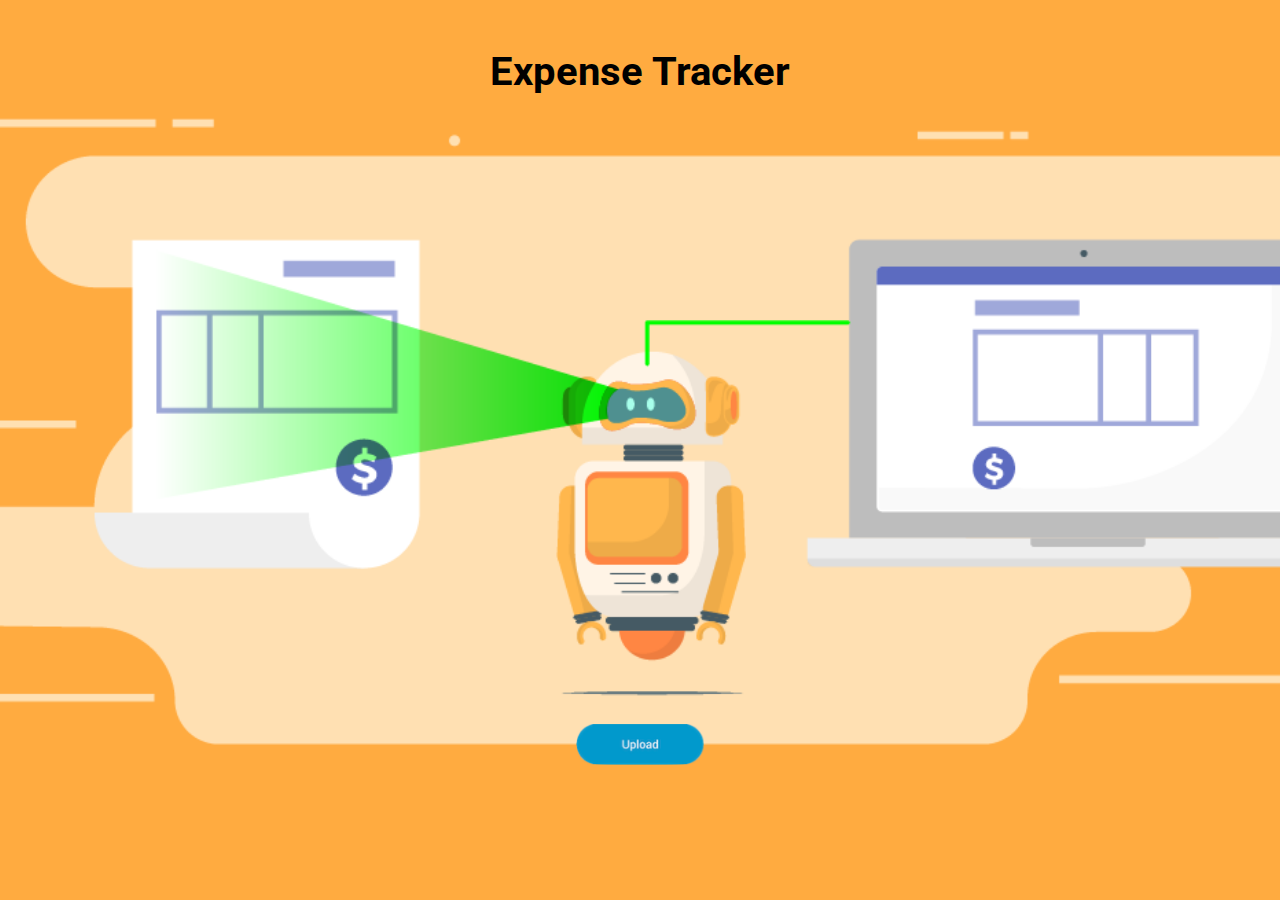
<file: templates/index.html>
<!DOCTYPE html>
<link href="https://fonts.googleapis.com/css?family=Roboto" rel="stylesheet">
<html>
<style>
  #fixedbtn{
   position: fixed;
   bottom: 15%;
   right: 45%;
   width: 10%;
  }
  h4 {
    text-align: center;
    height: 25px;
  }
  h1 {
    text-align: center;
    font-family: 'Roboto', serif;
    margin: 40px;
    font-size: 40px;

  }
    .outerBox {
    width: 325px;
    border: 2px solid #ccc;
    border-radius: 10px;
    margin: 10px 30px;
    padding: 10px;
    text-align: center;
    background-color: #efefef;

  }
  .cardContent {
    padding: 10px;
  }
  .cardText {
    margin-bottom: 50px;

  }
  body {
    align-content: center;
    text-align: center;
    background: url("../static/bck.png") no-repeat center center fixed;
    -webkit-background-size: cover;
    -moz-background-size: cover;
    -o-background-size: cover;
    background-size: cover;
  }
  .image-size{
    width: 200px;
  }
  div {
    display: inline-block;

  }
  head {
    text-align: center;
  }
  #btn {
    background-color: #94cae3;
    /* padding: 10px 10px; */
    height: 40px;
    width: 90px;
    padding: 10px;
    margin: 20px auto;
    border: 0;
    border-radius: 3px;
  }
  .button {
  background-color: #4CAF50; /* Green */
  border: none;
  color: white;
  padding: 10px 22px;
  text-align: center;
  text-decoration: none;
  display: inline-block;
  font-size: 16px;
  margin: 4px 2px;
  cursor: pointer;
}
</style>
<head>
  <title>Expense Tracker</title>
  <meta name="viewport" content="width=device-width, initial-scale=1.0">
</head>
<body>
<div>
  <h1>Expense Tracker</h1>
  <div>

<!-- OCR Analysis  -->
<div class="outerBox" id="uploader" style="display:none;">
  <div>
  <div class="cardContent">
    <div class="cardText">
      <h4>OCR</h4>
          <img class = "image-size" src="/static/ocr_test.png">
          <br><br><br>
      <form  action = "/invoice_upload" method = "POST" enctype = "multipart/form-data">
         <input type = "file" name = "image" accept="image/*" align="center" required>
         <input id = "btn" type = "submit" value="Upload" style = "font-size:16px; text-decoration: none; cursor: pointer;">
         <br><br>
      </form>
      <form  action = "/invoice_demo">
        <button class="button">Demo</button>
      </form>
    </div>
  </div>
</div>
</div>

<script>
function showDiv() {
   document.getElementById('uploader').style.display = "block";
}
</script>
<input id="fixedbtn" type="image" src="../static/upload.png" name="answer" onclick="showDiv()" />


</body>
</html>
</file>
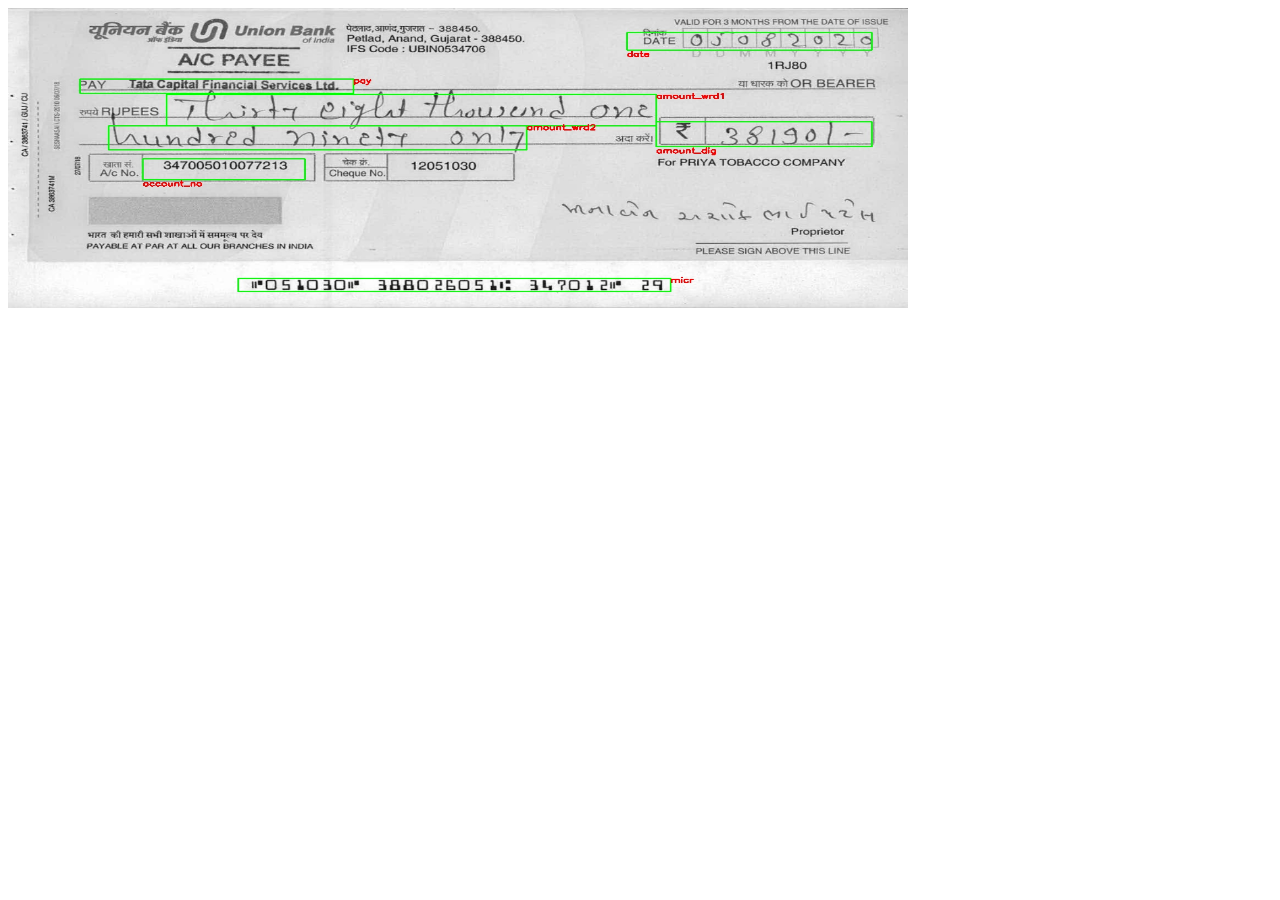
<file: templates/jquery.imgareaselect-0.9.10/demo.html>
<!DOCTYPE html>
<html lang="en" dir="ltr">
  <head>
    <meta charset="utf-8">
    <link rel="stylesheet" type="text/css" href="css/imgareaselect-default.css" />
<script type="text/javascript" src="scripts/jquery.min.js"></script>
<script type="text/javascript" src="scripts/jquery.imgareaselect.pack.js"></script>
    <title></title>
  </head>
  <body>
    <div>
      <img id="image_crop" src="../../static/cheque_demo.jpg" alt= "pan card image " width= "900" height="300">
    </div>
  </body>

  <script type="text/javascript">
  $(document).ready(function () {
      $('#image_crop').imgAreaSelect({
          handles: true,
          onSelectEnd: someFunction
      });
  });

  function someFunction(img, selection) {
          confirm('width: ' + selection.width + '; height: ' + selection.height + '; x: ' + selection.x1 + '; y: ' + selection.y1+ '; x: ' + selection.x2 + '; y: ' + selection.y2);
      }
  </script>
</html>
</file>
<file: templates/jquery.imgareaselect-0.9.10/css/imgareaselect-default.css>
/*
 * imgAreaSelect default style
 */

.imgareaselect-border1 {
	background: url(border-v.gif) repeat-y left top;
}

.imgareaselect-border2 {
    background: url(border-h.gif) repeat-x left top;
}

.imgareaselect-border3 {
    background: url(border-v.gif) repeat-y right top;
}

.imgareaselect-border4 {
    background: url(border-h.gif) repeat-x left bottom;
}

.imgareaselect-border1, .imgareaselect-border2,
.imgareaselect-border3, .imgareaselect-border4 {
    filter: alpha(opacity=50);
	opacity: 0.5;
}

.imgareaselect-handle {
    background-color: #fff;
    border: solid 1px #000;
    filter: alpha(opacity=50);
    opacity: 0.5;
}

.imgareaselect-outer {
    background-color: #000;
    filter: alpha(opacity=50);
    opacity: 0.5;
}

.imgareaselect-selection {  
}
</file>
